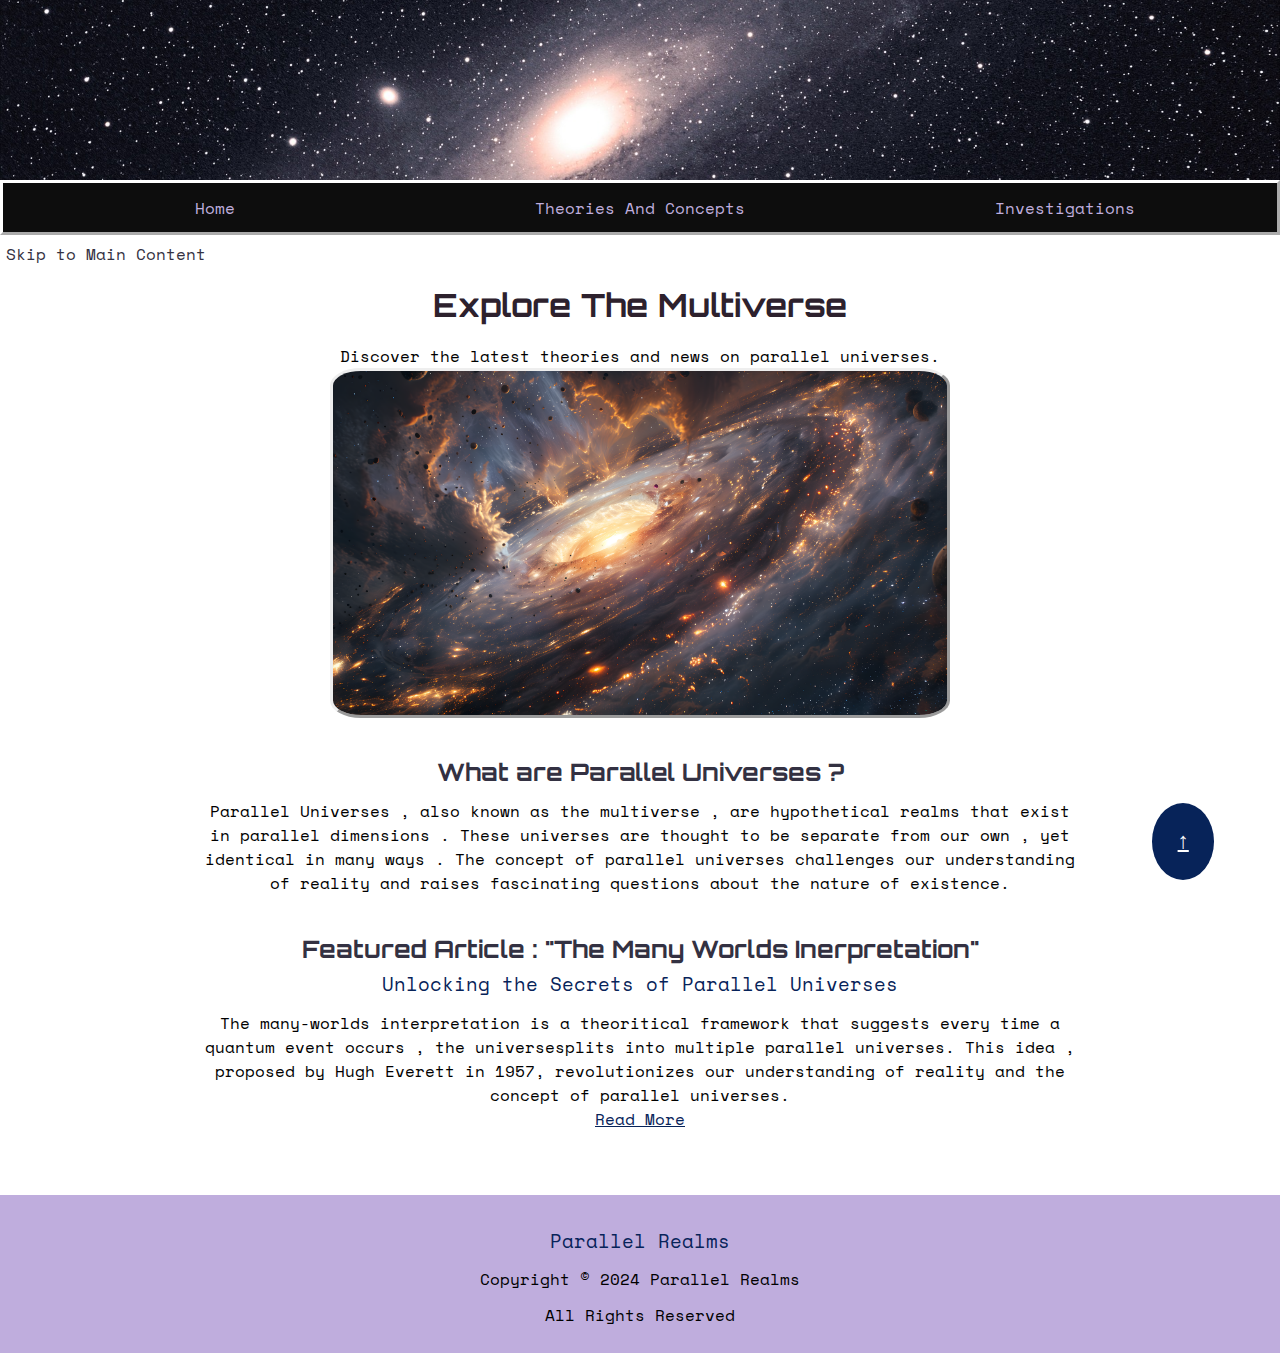
<file: index.html>
<!DOCTYPE html>
<html lang="en">

<head>
    <meta charset="UTF-8">
    <meta name="viewport" content="width=device-width, initial-scale=1.0">
    <title>Parallel Realms</title>
    <link rel="stylesheet" href="css/style.css">
    <link rel="preconnect" href="https://fonts.gstatic.com" crossorigin>
    <link
        href="https://fonts.googleapis.com/css2?family=Merriweather:ital,wght@0,300;0,400;0,700;0,900;1,300;1,400;1,700;1,900&family=Orbitron:wght@400..900&family=Playfair+Display:ital,wght@0,400..900;1,400..900&family=Playfair:ital,opsz,wght@0,5..1200,300..900;1,5..1200,300..900&family=Rubik+Vinyl&family=Space+Mono:ital,wght@0,400;0,700;1,400;1,700&display=swap"
        rel="stylesheet">
</head>

<body>
    <header>
        <div id="nav_image">
            <img src="images/Andromeda.jpg" alt="Andromeda Galaxy">
        </div>
        <nav>
            <ul>
                <li class="buttons"><a href="index.html">Home</a></li>
                <li class="buttons"><a href="theories.html">Theories And Concepts</a></li>
                <li class="buttons"><a href="parallel_universe.html">Investigations</a></li>
            </ul>
        </nav>
        <div>
            <a href="#main_section">Skip to Main Content</a>
        </div>
    </header>
    <main id="main_section">
        <section id="hero_section">
            <h1>Explore The Multiverse</h1>
            <p>Discover the latest theories and news on parallel universes.</p>
            <div><img src="images/black_hole.png" alt="Black Hole"></div>

        </section>
        <section id="introduction">
            <h2>What are Parallel Universes ?</h2>
            <p>Parallel Universes , also known as the multiverse , are hypothetical realms that exist in parallel
                dimensions . These universes are thought to be separate from our own , yet identical in many ways . The
                concept of parallel universes challenges our understanding of reality and raises fascinating questions
                about the nature of existence.</p>
        </section>
        <section id="featured_article">
            <h2>Featured Article : "The Many Worlds Inerpretation"</h2>
            <h3>Unlocking the Secrets of Parallel Universes</h3>
            <p>The many-worlds interpretation is a theoritical framework that suggests every time a quantum event occurs
                , the universesplits into multiple parallel universes. This idea , proposed by Hugh Everett in 1957,
                revolutionizes our understanding of reality and the concept of parallel universes.</p>
            <a href="https://thescience360.com/the-many-worlds-interpretation/" target="_blank">Read More</a>
        </section>
    </main>
    <div>
        <a href="#top" id="to_top">&#8593;</a>
    </div>
    <footer>
        <h3>Parallel Realms</h3>
        <p>Copyright © 2024 Parallel Realms </p>
        <p>All Rights Reserved</p>
    </footer>

</body>

</html>
</file>
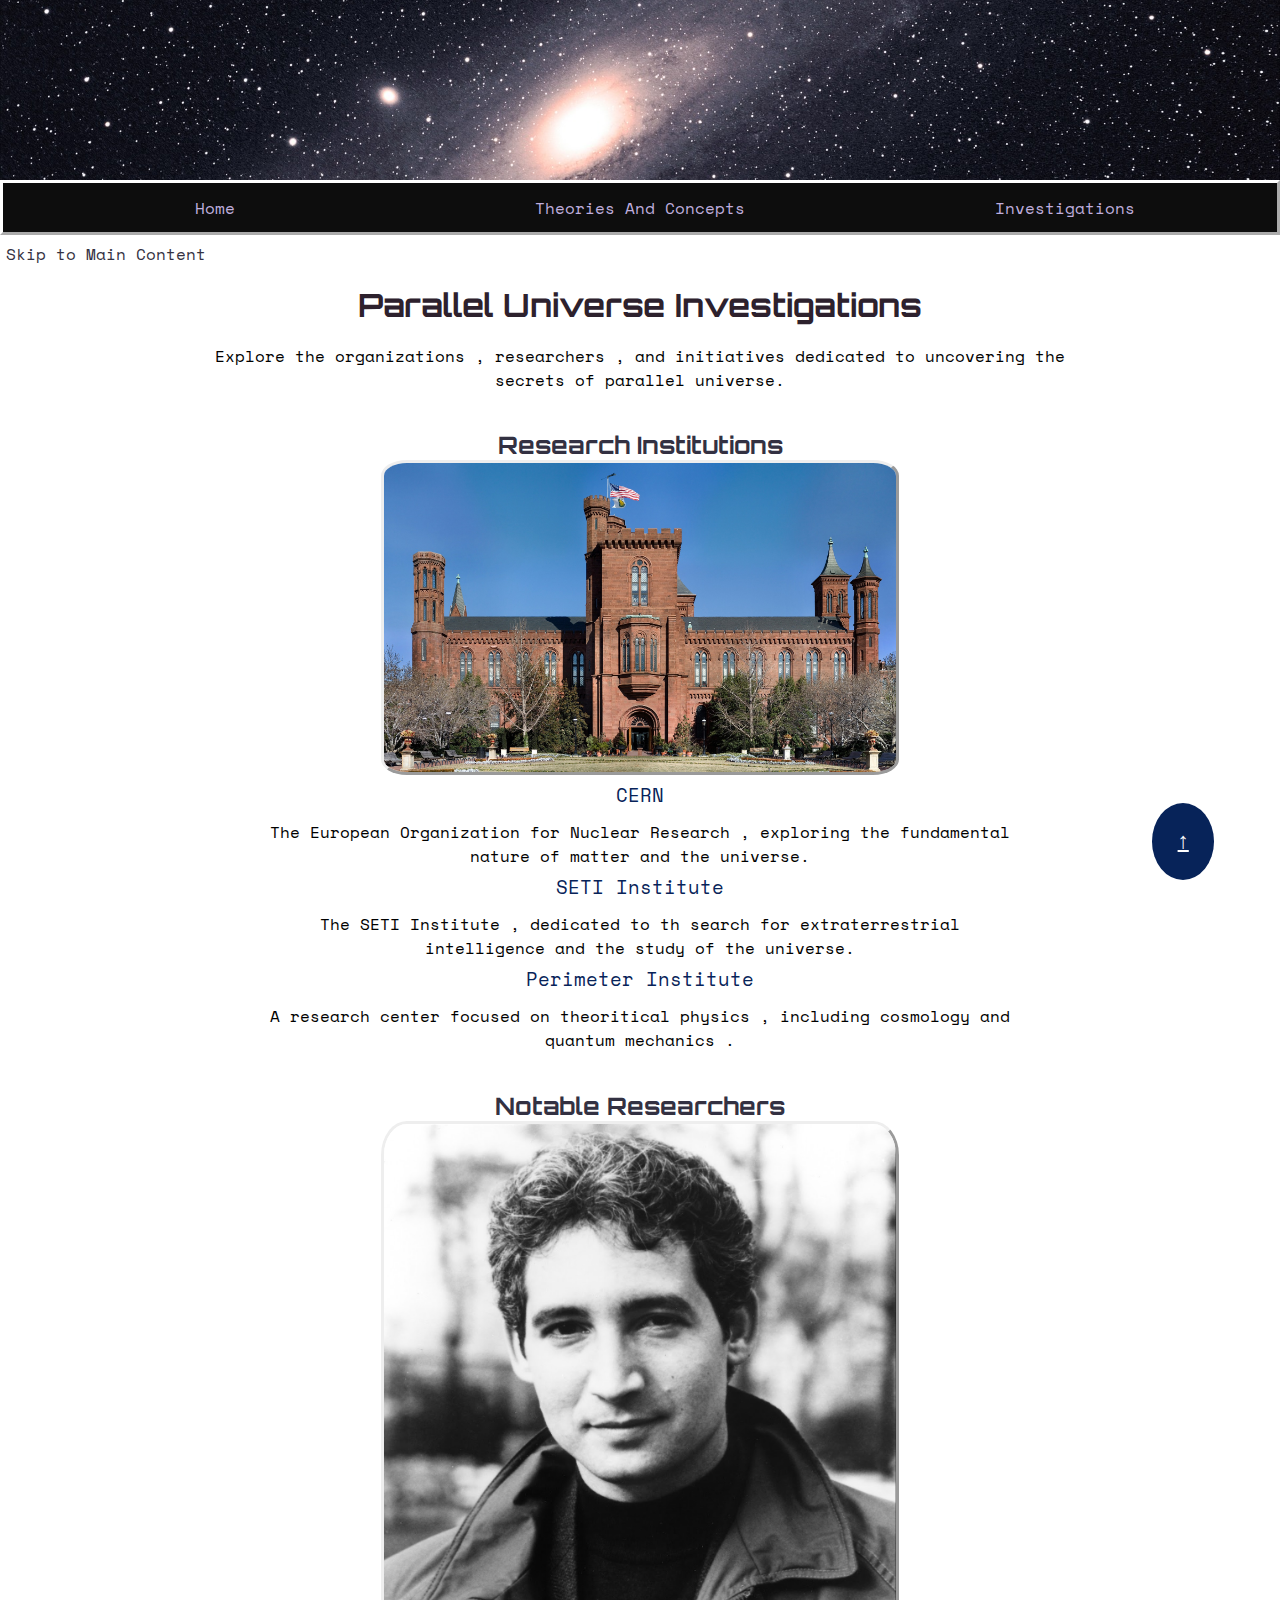
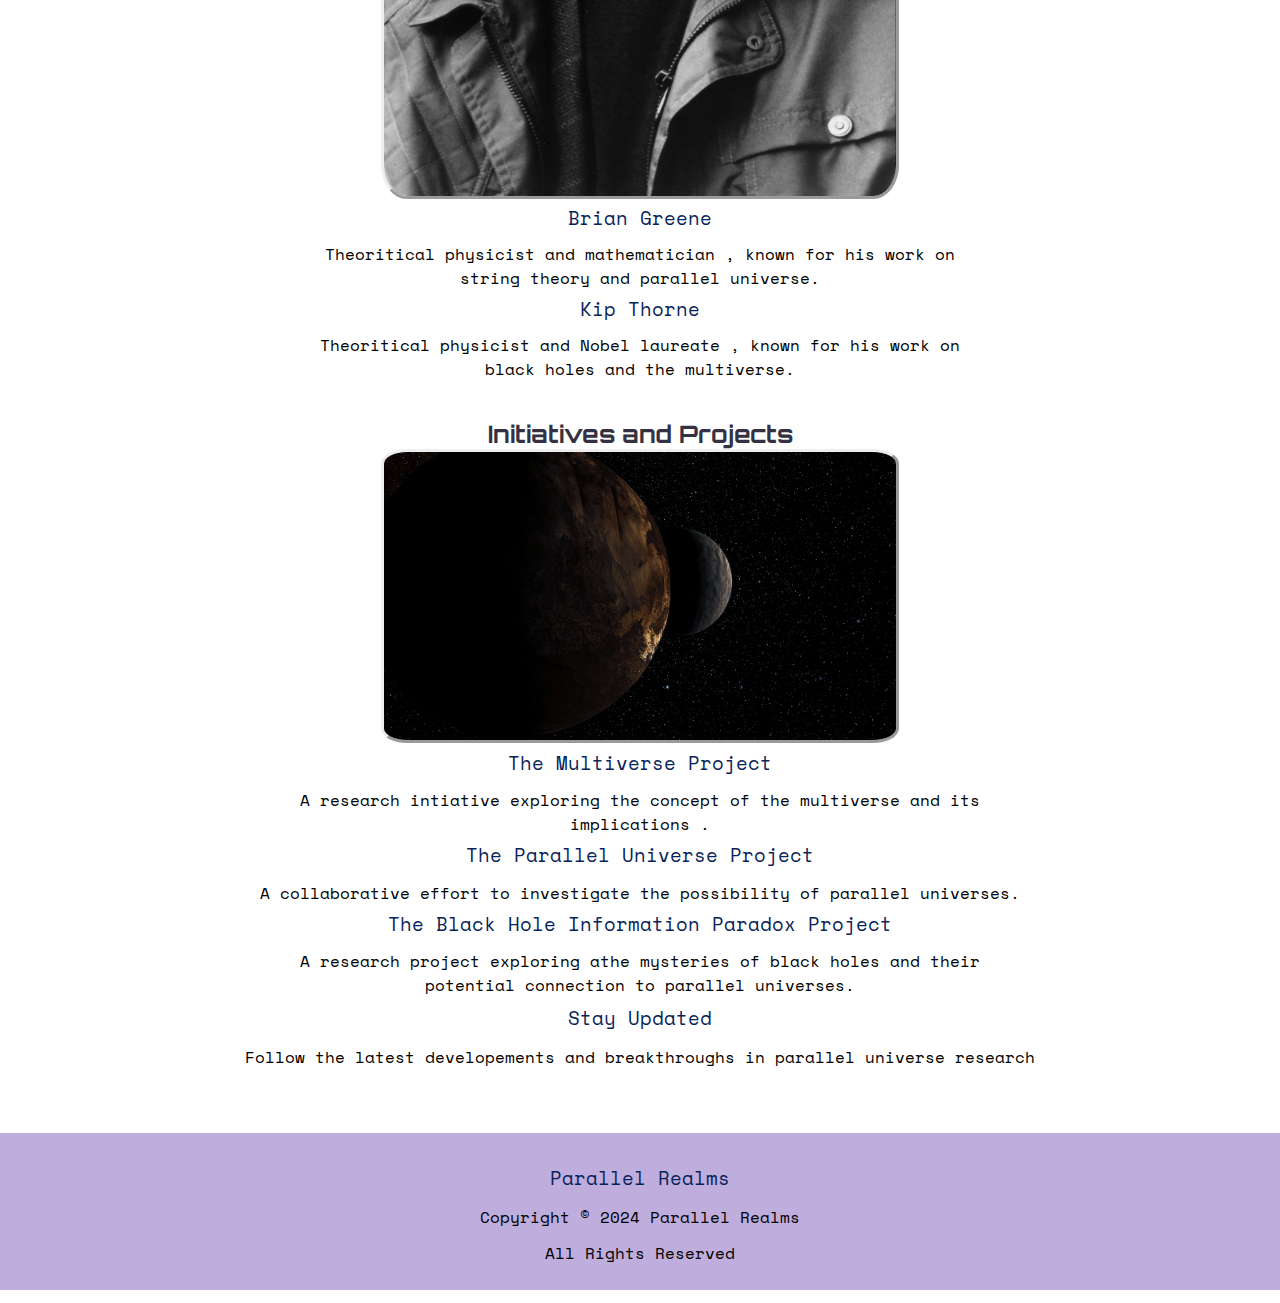
<file: Parallel Universe Investigations.html>
<!DOCTYPE html>
<html lang="en">

<head>
    <meta charset="UTF-8">
    <meta name="viewport" content="width=device-width, initial-scale=1.0">
    <title>Parallel Realms</title>
    <link rel="stylesheet" href="css/style.css">
    <link rel="preconnect" href="https://fonts.gstatic.com" crossorigin>
    <link
        href="https://fonts.googleapis.com/css2?family=Merriweather:ital,wght@0,300;0,400;0,700;0,900;1,300;1,400;1,700;1,900&family=Orbitron:wght@400..900&family=Playfair+Display:ital,wght@0,400..900;1,400..900&family=Playfair:ital,opsz,wght@0,5..1200,300..900;1,5..1200,300..900&family=Rubik+Vinyl&family=Space+Mono:ital,wght@0,400;0,700;1,400;1,700&display=swap"
        rel="stylesheet">
</head>

<body>
    <header>
        <div id="nav_image">
            <img src="images/Andromeda.jpg">
        </div>
        <nav>
            <ul>
                <li class="buttons"><a href="index.html">Home</a></li>
                <li class="buttons"><a href="Theories And Concepts.html">Theories And Concepts</a></li>
                <li class="buttons"><a href="Parallel Universe Investigations.html">Investigations</a></li>
            </ul>
        </nav>
        <div>
            <a href="#main_section">Skip to Main Content</a>
        </div>
    </header>
    <main id="main_section">
        <article id="parallel">
            <h1>Parallel Universe Investigations</h1>
            <p>Explore the organizations , researchers , and initiatives dedicated to uncovering the secrets of parallel
                universe.</p>
            <section>
                <h2>Research Institutions</h2>
                <img src="images/research_institute.jpg">
                <ul>
                    <li>
                        <h3>CERN</h3>
                        <p>The European Organization for Nuclear Research , exploring the fundamental nature of matter
                            and the universe.</p>
                    </li>
                    <li>
                        <h3>SETI Institute</h3>
                        <p>The SETI Institute , dedicated to th search for extraterrestrial intelligence and the study
                            of the universe.</p>
                    </li>
                    <li>
                        <h3>Perimeter Institute</h3>
                        <p>A research center focused on theoritical physics , including cosmology and quantum mechanics
                            .</p>
                    </li>
                </ul>
            </section>
            <section>
                <h2 >Notable Researchers</h2>
                <img src="images/brian.jpg">
                <ul >
                    <li>
                        <h3>Brian Greene</h3>
                        <p>Theoritical physicist and mathematician , known for his work on string theory and parallel
                            universe.</p>
                    </li>
                    <li>
                        <h3>Kip Thorne</h3>
                        <p>Theoritical physicist and Nobel laureate , known for his work on black holes and the
                            multiverse.</p>
                    </li>

                </ul>
            </section>
            <section>
                <h2>Initiatives and Projects </h2>
                <img src="images/research.jpg">
                <ul>
                    <li>
                        <h3>The Multiverse Project </h3>
                        <p>A research intiative exploring the concept of the multiverse and its implications .</p>
                    </li>
                    <li>
                        <h3>The Parallel Universe Project </h3>
                        <p>A collaborative effort to investigate the possibility of parallel universes.</p>
                    </li>
                    <li>
                        <h3>The Black Hole Information Paradox Project</h3>
                        <p>A research project exploring athe mysteries of black holes and their potential connection to
                            parallel universes.</p>
                    </li>
                </ul>
            </section>
            <section>
                <h3>Stay Updated</h3>
                <p>Follow the latest developements and breakthroughs in parallel universe research</p>
            </section>
        </article>

    </main>
    <div>
        <a href="#top" id="to_top">&#8593;</a>
    </div>
    <footer>
        <h3>Parallel Realms</h3>
        <p>Copyright © 2024 Parallel Realms </p>
        <p>All Rights Reserved</p>
    </footer>

</body>

</html>
</file>
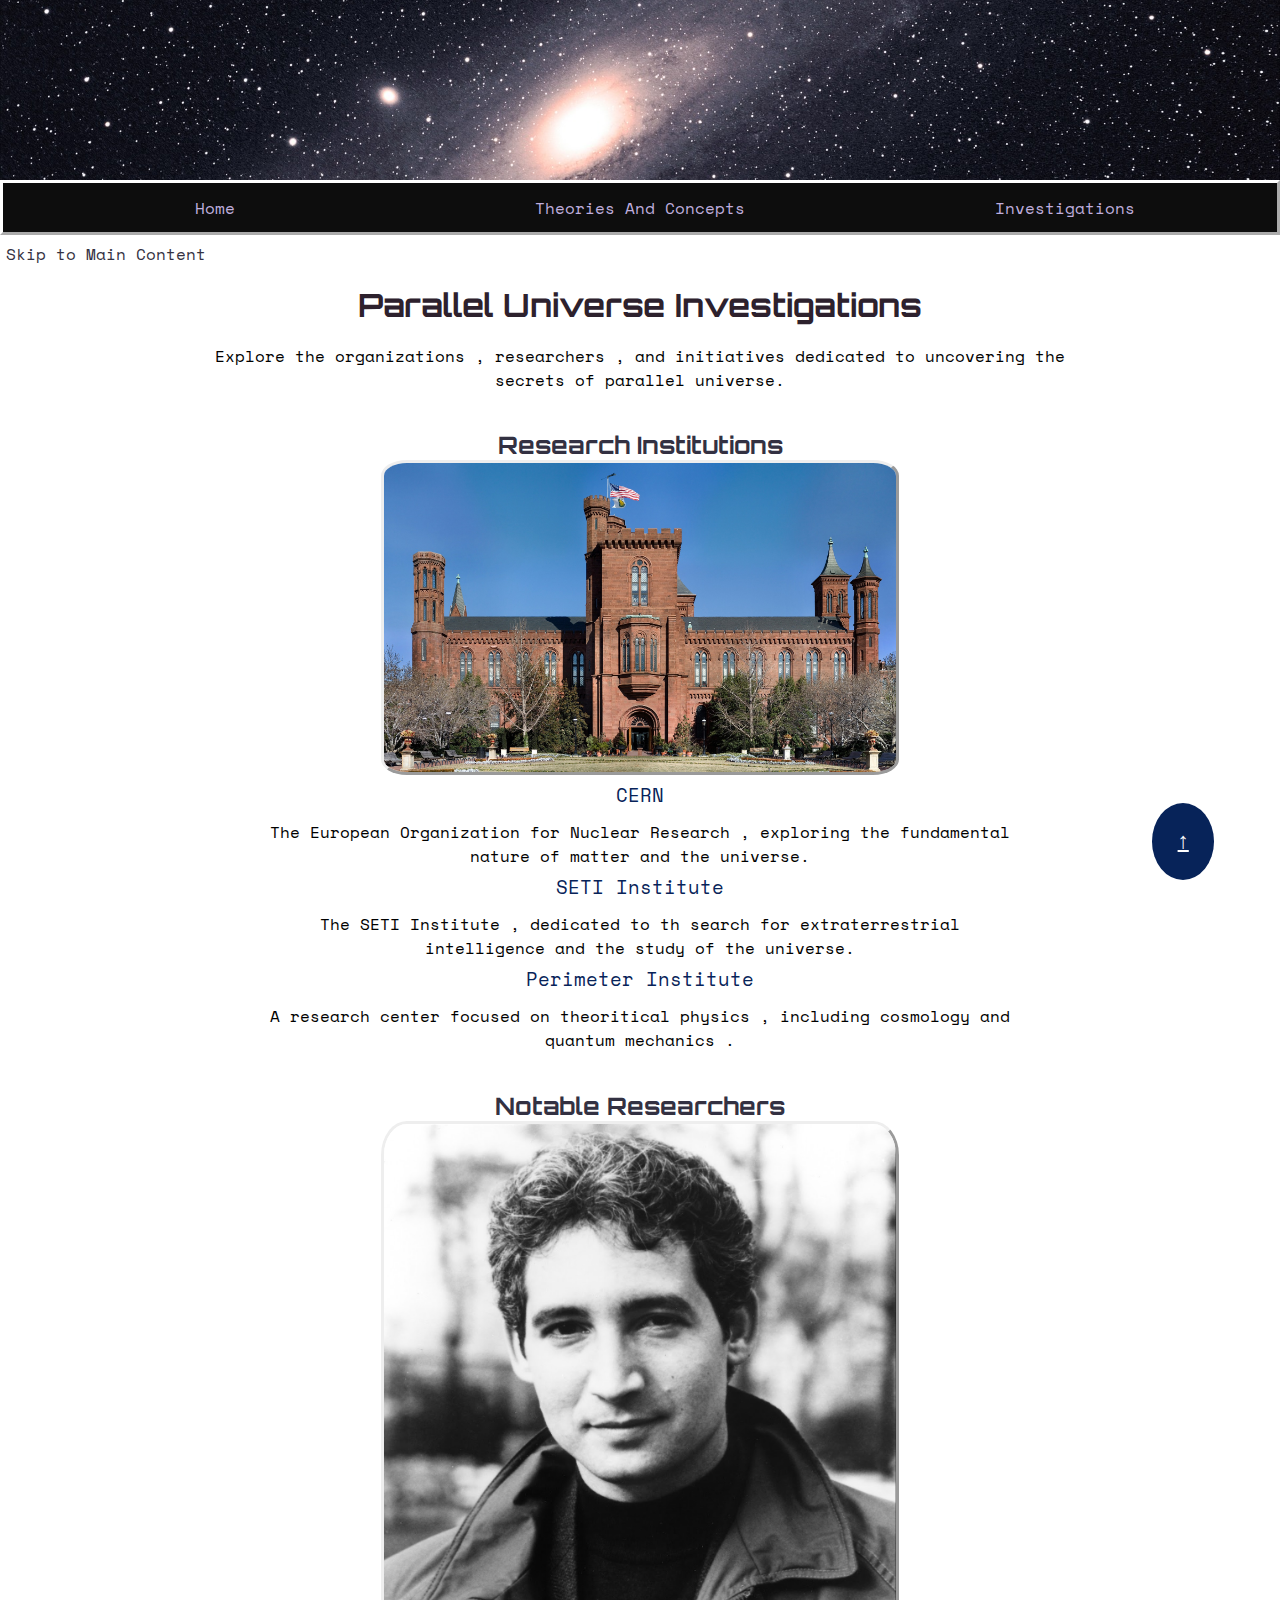
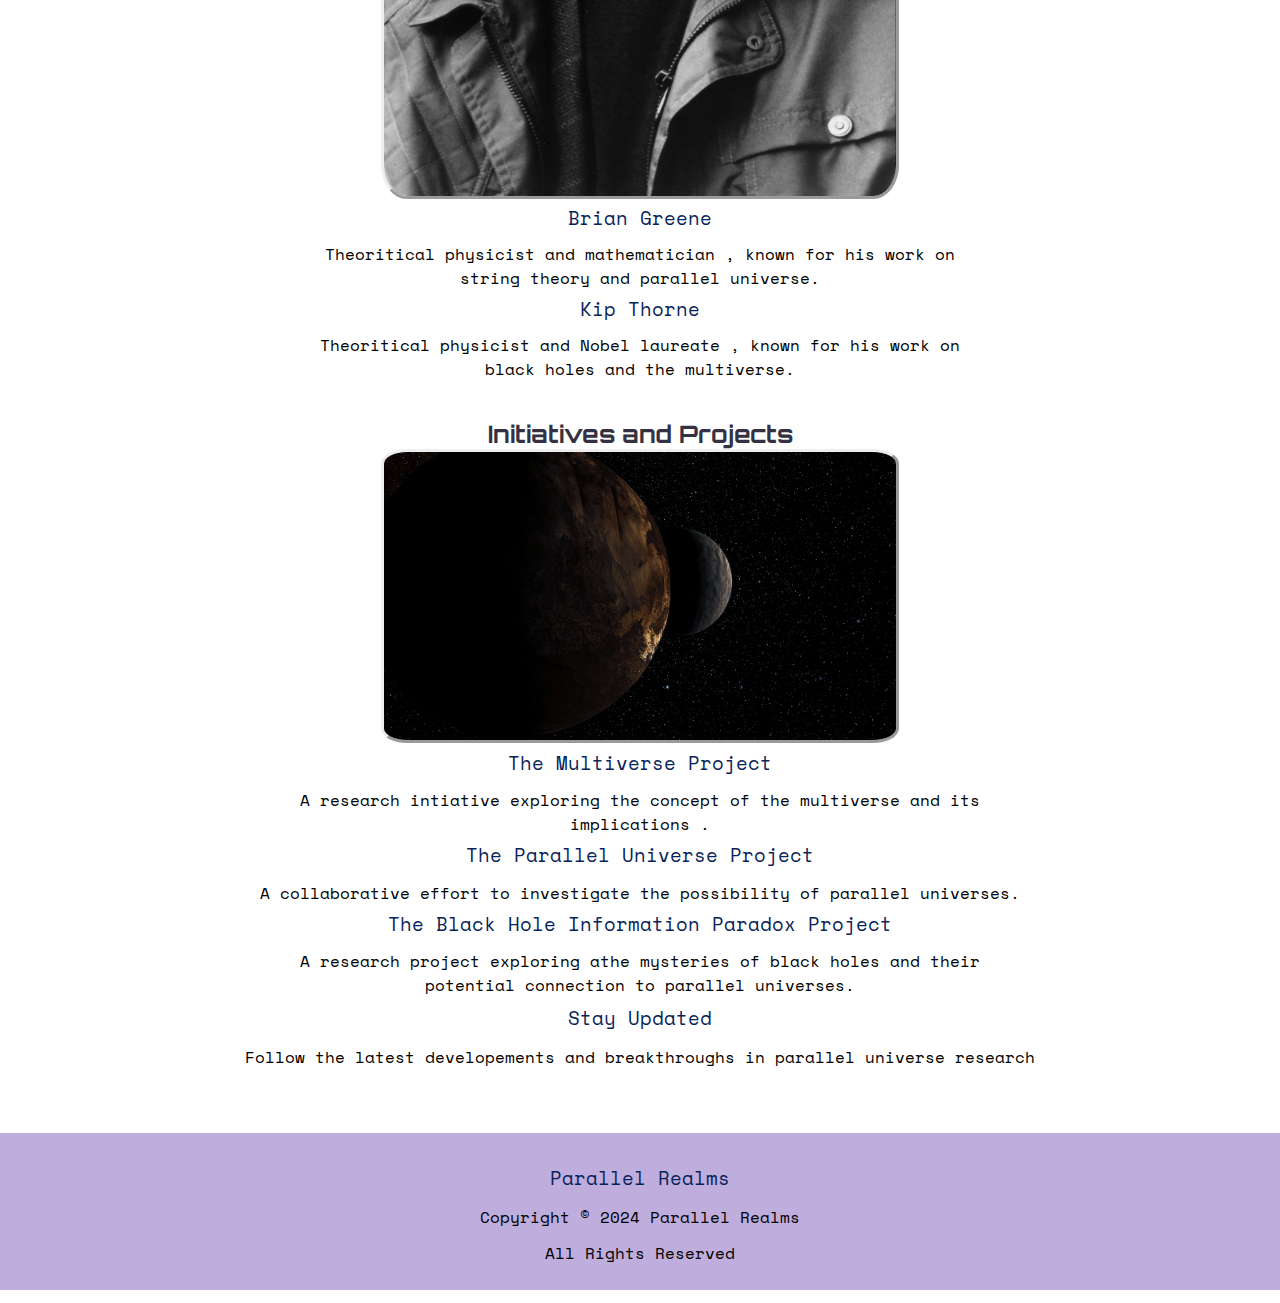
<file: parallel_universe.html>
<!DOCTYPE html>
<html lang="en">

<head>
    <meta charset="UTF-8">
    <meta name="viewport" content="width=device-width, initial-scale=1.0">
    <title>Parallel Realms</title>
    <link rel="stylesheet" href="css/style.css">
    <link rel="preconnect" href="https://fonts.gstatic.com" crossorigin>
    <link
        href="https://fonts.googleapis.com/css2?family=Merriweather:ital,wght@0,300;0,400;0,700;0,900;1,300;1,400;1,700;1,900&family=Orbitron:wght@400..900&family=Playfair+Display:ital,wght@0,400..900;1,400..900&family=Playfair:ital,opsz,wght@0,5..1200,300..900;1,5..1200,300..900&family=Rubik+Vinyl&family=Space+Mono:ital,wght@0,400;0,700;1,400;1,700&display=swap"
        rel="stylesheet">
</head>

<body>
    <header>
        <div id="nav_image">
            <img src="images/Andromeda.jpg" alt="Andromeda Galaxy">
        </div>
        <nav>
            <ul>
                <li class="buttons"><a href="index.html">Home</a></li>
                <li class="buttons"><a href="theories.html">Theories And Concepts</a></li>
                <li class="buttons"><a href="parallel_universe.html">Investigations</a></li>
            </ul>
        </nav>
        <div>
            <a href="#main_section">Skip to Main Content</a>
        </div>
    </header>
    <main id="main_section">
        <article id="parallel">
            <h1>Parallel Universe Investigations</h1>
            <p>Explore the organizations , researchers , and initiatives dedicated to uncovering the secrets of parallel
                universe.</p>
            <section>
                <h2>Research Institutions</h2>
                <img src="images/research_institute.jpg" alt="Reseach Institute">
                <ul>
                    <li>
                        <h3>CERN</h3>
                        <p>The European Organization for Nuclear Research , exploring the fundamental nature of matter
                            and the universe.</p>
                    </li>
                    <li>
                        <h3>SETI Institute</h3>
                        <p>The SETI Institute , dedicated to th search for extraterrestrial intelligence and the study
                            of the universe.</p>
                    </li>
                    <li>
                        <h3>Perimeter Institute</h3>
                        <p>A research center focused on theoritical physics , including cosmology and quantum mechanics
                            .</p>
                    </li>
                </ul>
            </section>
            <section>
                <h2>Notable Researchers</h2>
                <img src="images/brian.jpg" alt="Brian Greene">
                <ul>
                    <li>
                        <h3>Brian Greene</h3>
                        <p>Theoritical physicist and mathematician , known for his work on string theory and parallel
                            universe.</p>
                    </li>
                    <li>
                        <h3>Kip Thorne</h3>
                        <p>Theoritical physicist and Nobel laureate , known for his work on black holes and the
                            multiverse.</p>
                    </li>

                </ul>
            </section>
            <section>
                <h2>Initiatives and Projects </h2>
                <img src="images/research.jpg" alt="Two worlds">
                <ul>
                    <li>
                        <h3>The Multiverse Project </h3>
                        <p>A research intiative exploring the concept of the multiverse and its implications .</p>
                    </li>
                    <li>
                        <h3>The Parallel Universe Project </h3>
                        <p>A collaborative effort to investigate the possibility of parallel universes.</p>
                    </li>
                    <li>
                        <h3>The Black Hole Information Paradox Project</h3>
                        <p>A research project exploring athe mysteries of black holes and their potential connection to
                            parallel universes.</p>
                    </li>
                </ul>
            </section>
            <section>
                <h3>Stay Updated</h3>
                <p>Follow the latest developements and breakthroughs in parallel universe research</p>
            </section>
        </article>

    </main>
    <div>
        <a href="#top" id="to_top">&#8593;</a>
    </div>
    <footer>
        <h3>Parallel Realms</h3>
        <p>Copyright © 2024 Parallel Realms </p>
        <p>All Rights Reserved</p>
    </footer>

</body>

</html>
</file>
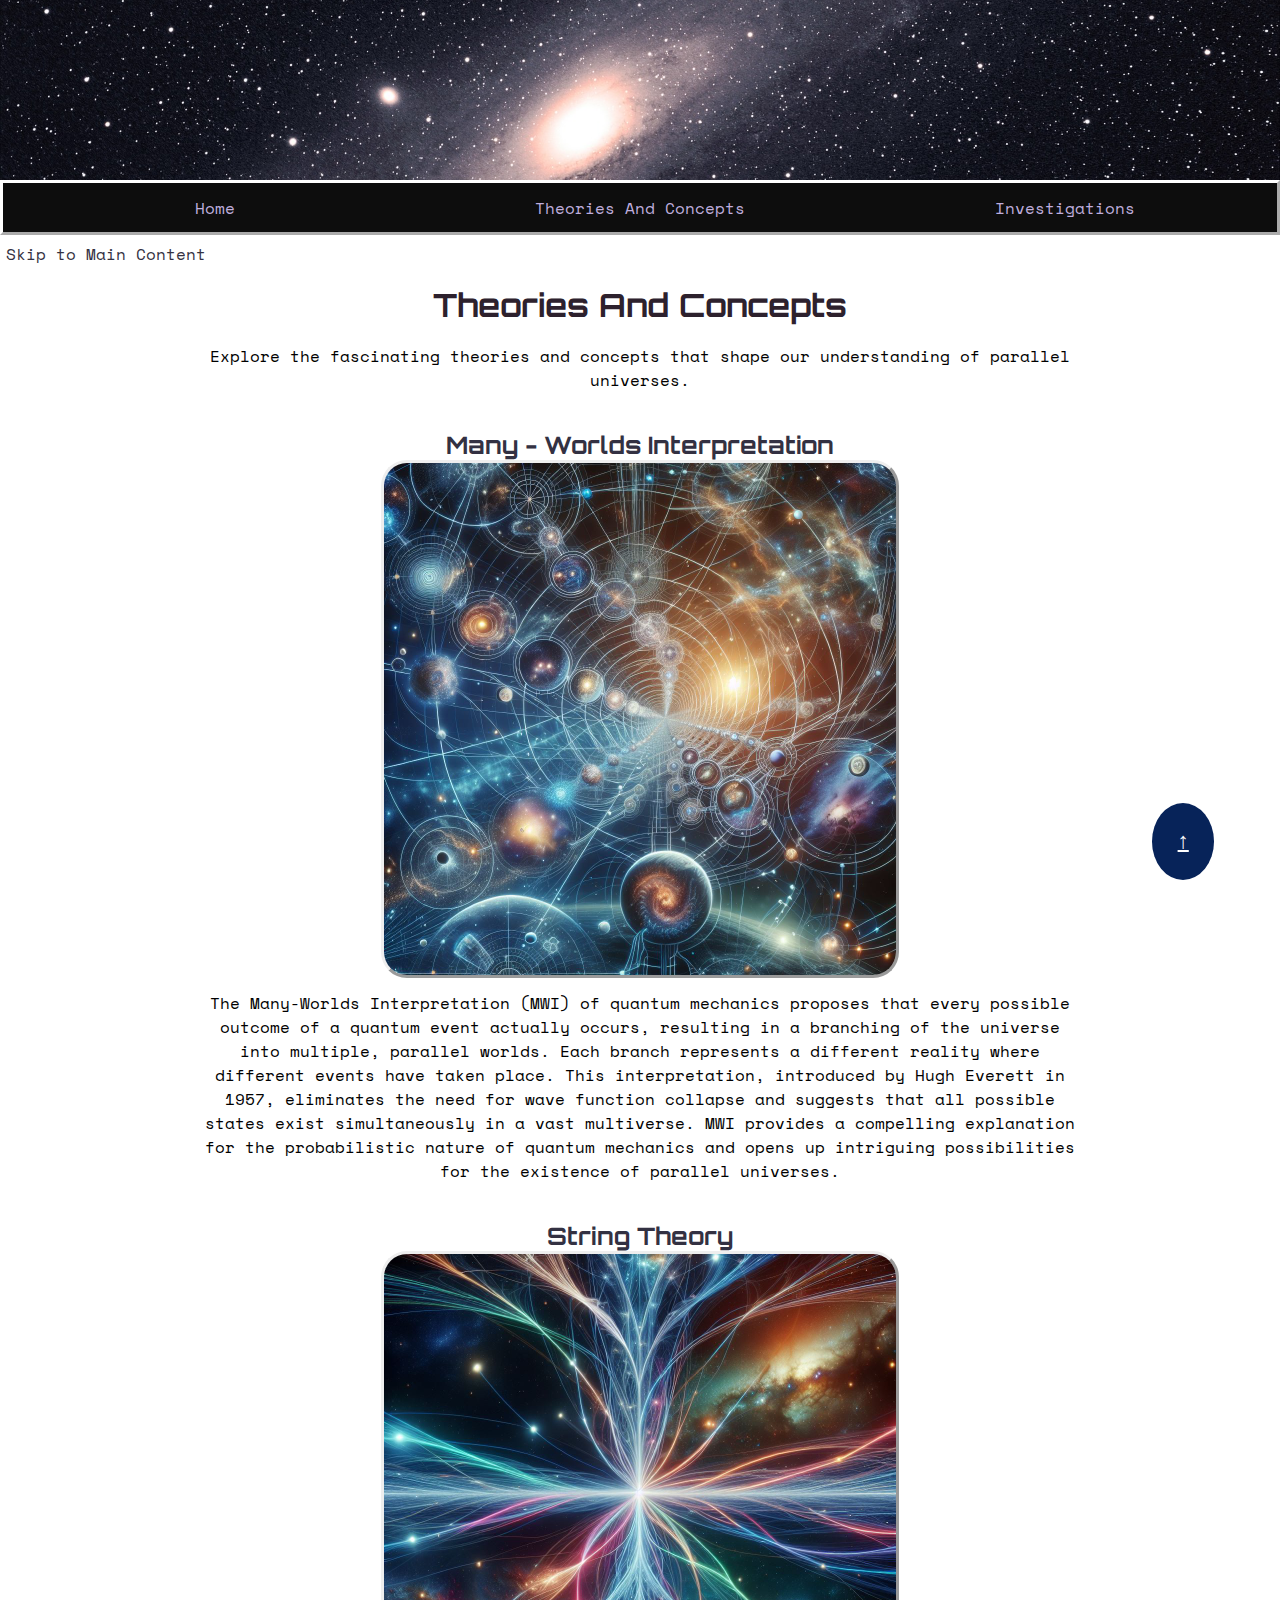
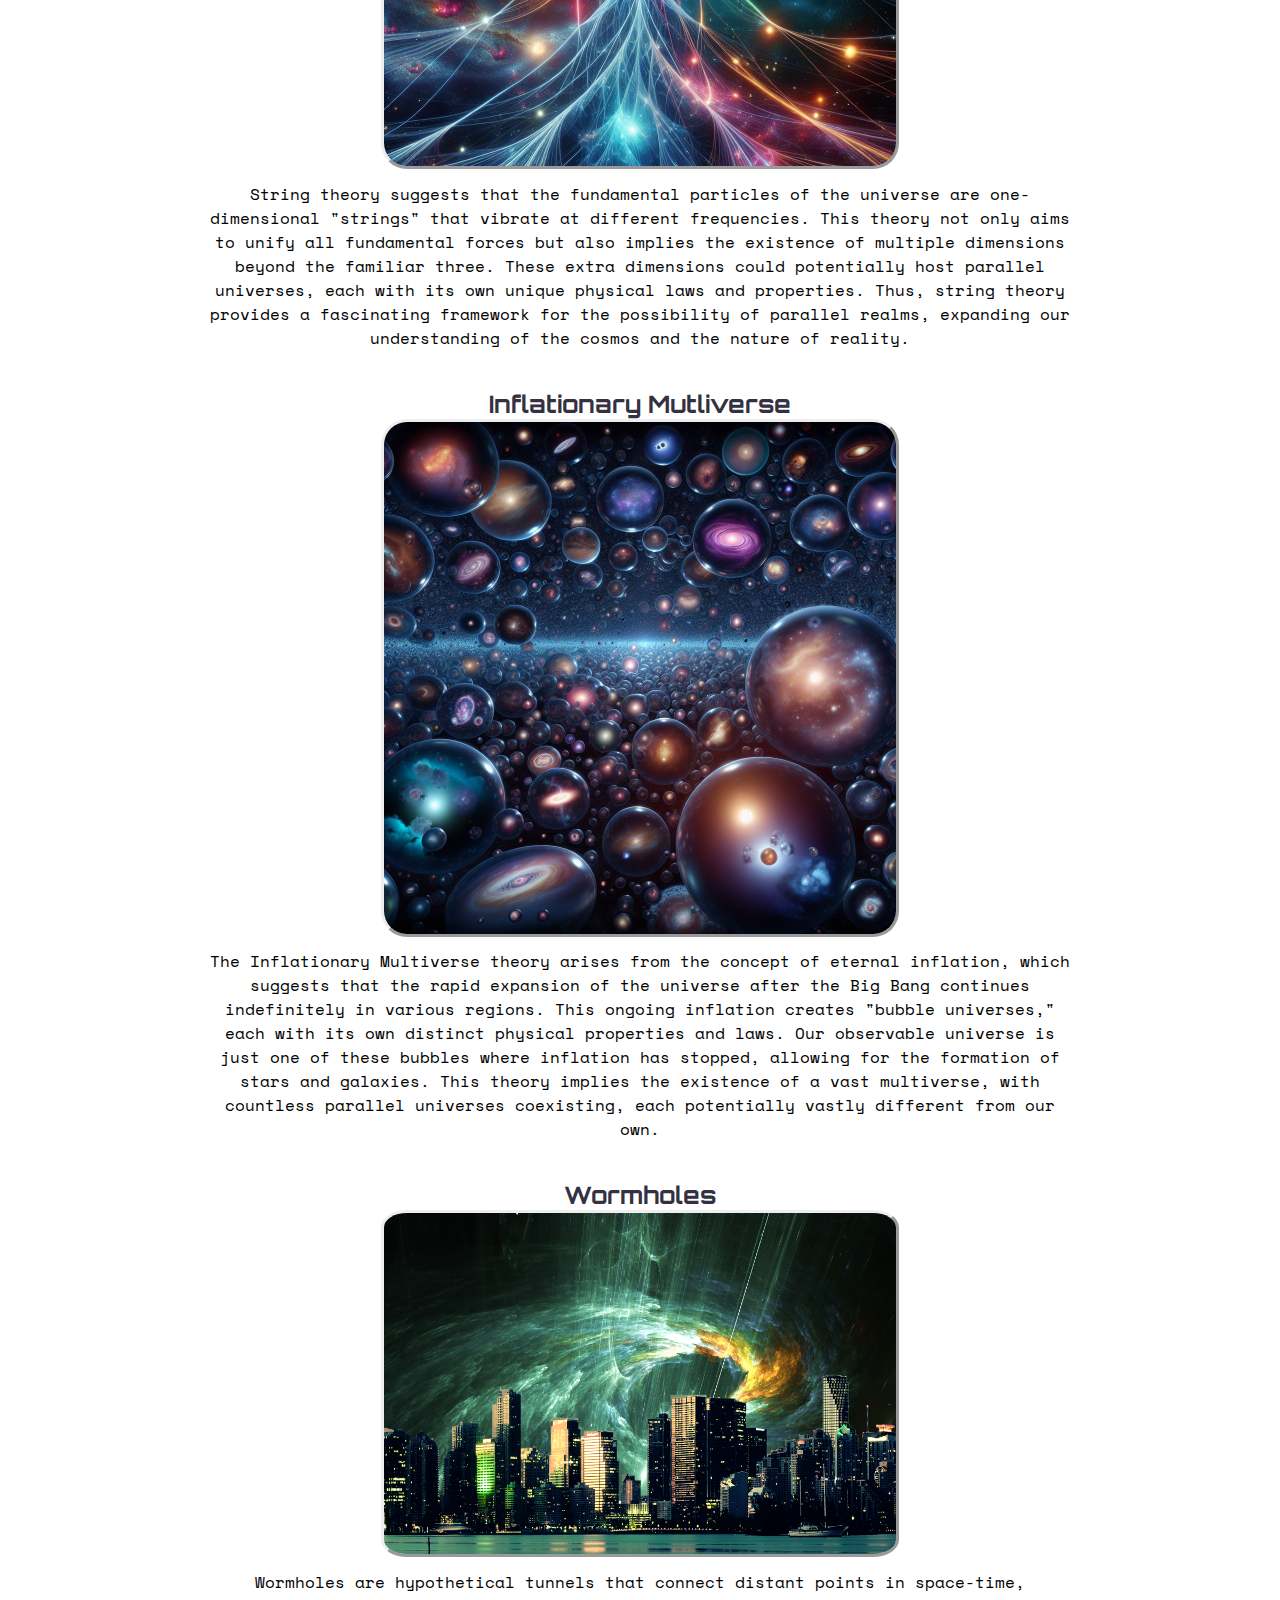
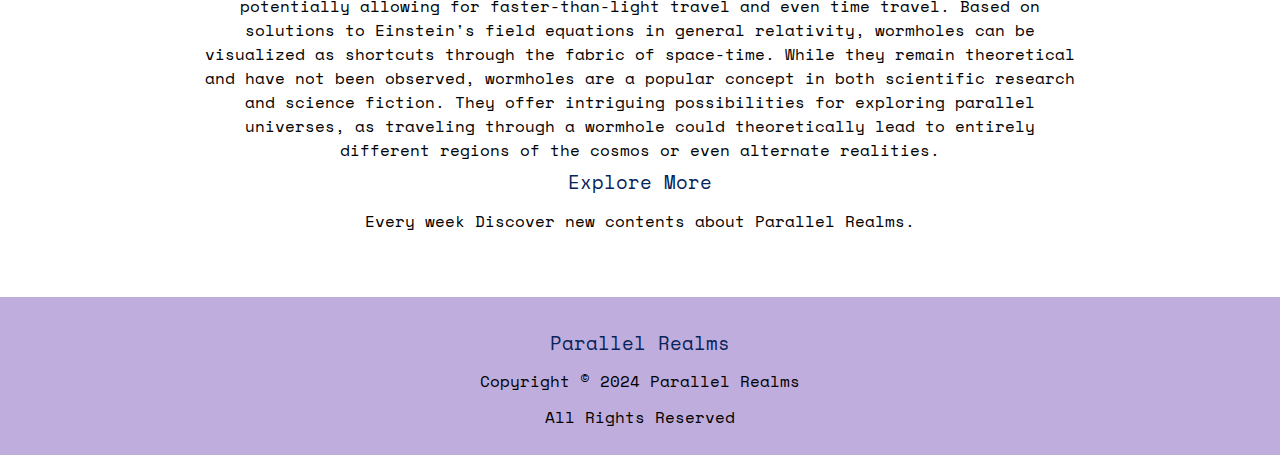
<file: Theories And Concepts.html>
<!DOCTYPE html>
<html lang="en">

<head>
    <meta charset="UTF-8">
    <meta name="viewport" content="width=device-width, initial-scale=1.0">
    <title>Parallel Realms</title>
    <link rel="stylesheet" href="css/style.css">
    <link rel="preconnect" href="https://fonts.gstatic.com" crossorigin>
    <link
        href="https://fonts.googleapis.com/css2?family=Merriweather:ital,wght@0,300;0,400;0,700;0,900;1,300;1,400;1,700;1,900&family=Orbitron:wght@400..900&family=Playfair+Display:ital,wght@0,400..900;1,400..900&family=Playfair:ital,opsz,wght@0,5..1200,300..900;1,5..1200,300..900&family=Rubik+Vinyl&family=Space+Mono:ital,wght@0,400;0,700;1,400;1,700&display=swap"
        rel="stylesheet">
</head>

<body>
    <header>
        <div id="nav_image">
            <img src="images/Andromeda.jpg">
        </div>
        <nav>
            <ul>
                <li class="buttons"><a href="index.html">Home</a></li>
                <li class="buttons"><a href="Theories And Concepts.html">Theories And Concepts</a></li>
                <li class="buttons"><a href="Parallel Universe Investigations.html">Investigations</a></li>
            </ul>
        </nav>
        <div>
            <a href="#main_section">Skip to Main Content</a>
        </div>
    </header>
    <main id="main_section">
        <article id="theories">
            <h1>Theories And Concepts</h1>
            <p>Explore the fascinating theories and concepts that shape our understanding of parallel universes.</p>
            <section>
                <h2>Many - Worlds Interpretation</h2>
                <img src="images/Many - Worlds_Interpretation.png"">
                <p>The Many-Worlds Interpretation (MWI) of quantum mechanics proposes that every possible outcome of a
                    quantum event actually occurs, resulting in a branching of the universe into multiple, parallel
                    worlds. Each branch represents a different reality where different events have taken place. This
                    interpretation, introduced by Hugh Everett in 1957, eliminates the need for wave function collapse
                    and suggests that all possible states exist simultaneously in a vast multiverse. MWI provides a
                    compelling explanation for the probabilistic nature of quantum mechanics and opens up intriguing
                    possibilities for the existence of parallel universes. </p>
            </section>
            <section>
                <h2>String Theory</h2>
                <img src="images/string_theory.png">
                <p>String theory suggests that the fundamental particles of the universe are one-dimensional "strings"
                    that vibrate at different frequencies. This theory not only aims to unify all fundamental forces but
                    also implies the existence of multiple dimensions beyond the familiar three. These extra dimensions
                    could potentially host parallel universes, each with its own unique physical laws and properties.
                    Thus, string theory provides a fascinating framework for the possibility of parallel realms,
                    expanding our understanding of the cosmos and the nature of reality.</p>
            </section>
            <section>
                <h2>Inflationary Mutliverse</h2>
                <img src="images/inflationary.png">
                <p>The Inflationary Multiverse theory arises from the concept of eternal inflation, which suggests that
                    the rapid expansion of the universe after the Big Bang continues indefinitely in various regions.
                    This ongoing inflation creates "bubble universes," each with its own distinct physical properties
                    and laws. Our observable universe is just one of these bubbles where inflation has stopped, allowing
                    for the formation of stars and galaxies. This theory implies the existence of a vast multiverse,
                    with countless parallel universes coexisting, each potentially vastly different from our own.</p>
            </section>
            <section>
                <h2>
                    Wormholes
                </h2>
                <img src="images/wormhole.png">
                <p>Wormholes are hypothetical tunnels that connect distant points in space-time, potentially allowing
                    for faster-than-light travel and even time travel. Based on solutions to Einstein's field equations
                    in general relativity, wormholes can be visualized as shortcuts through the fabric of space-time.
                    While they remain theoretical and have not been observed, wormholes are a popular concept in both
                    scientific research and science fiction. They offer intriguing possibilities for exploring parallel
                    universes, as traveling through a wormhole could theoretically lead to entirely different regions of
                    the cosmos or even alternate realities.</p>
            </section>
            <section>
            <h3>Explore More</h3>
            <p>Every week Discover new contents about Parallel Realms.</p>
            </section>
        </article>
        <div>
            <a href="#top" id="to_top">&#8593;</a>
        </div>

        <footer>
            <h3>Parallel Realms</h3>
            <p>Copyright © 2024 Parallel Realms </p>
            <p>All Rights Reserved</p>
        </footer>

</body>

</html>
</file>
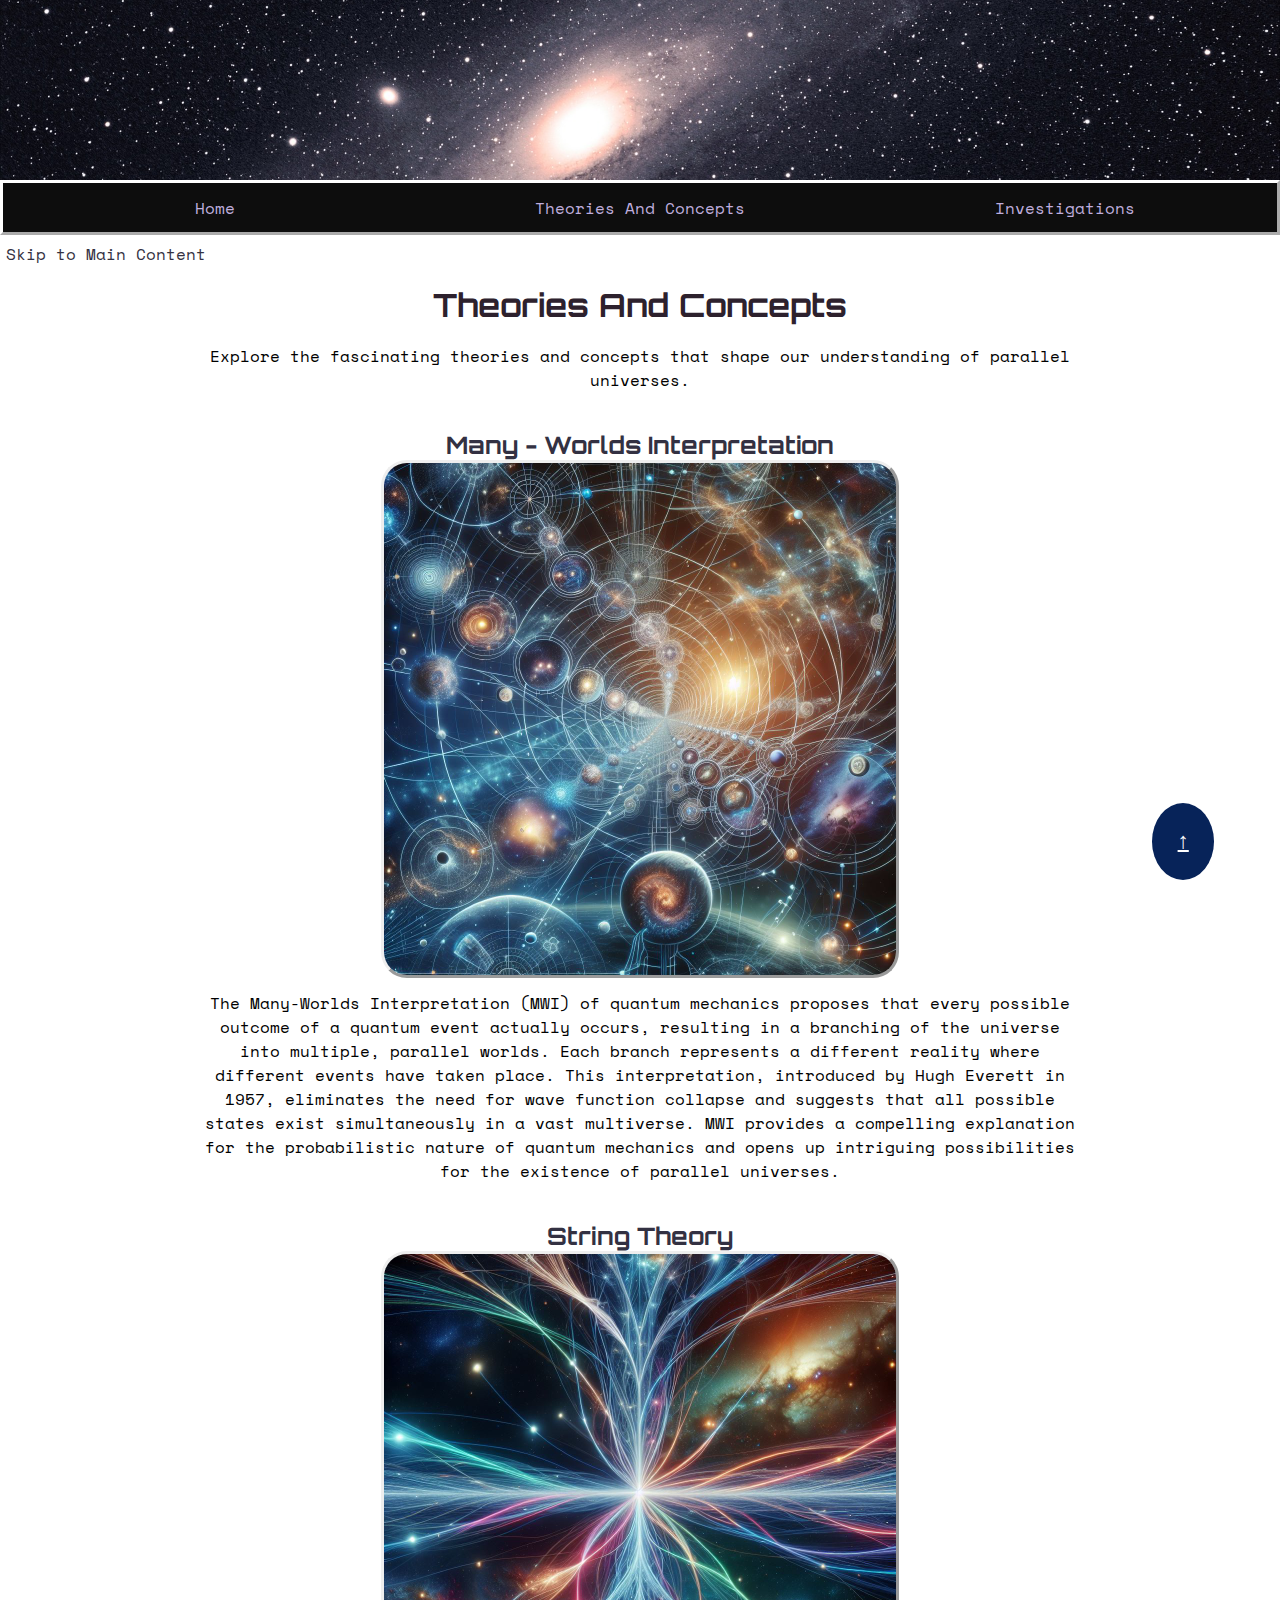
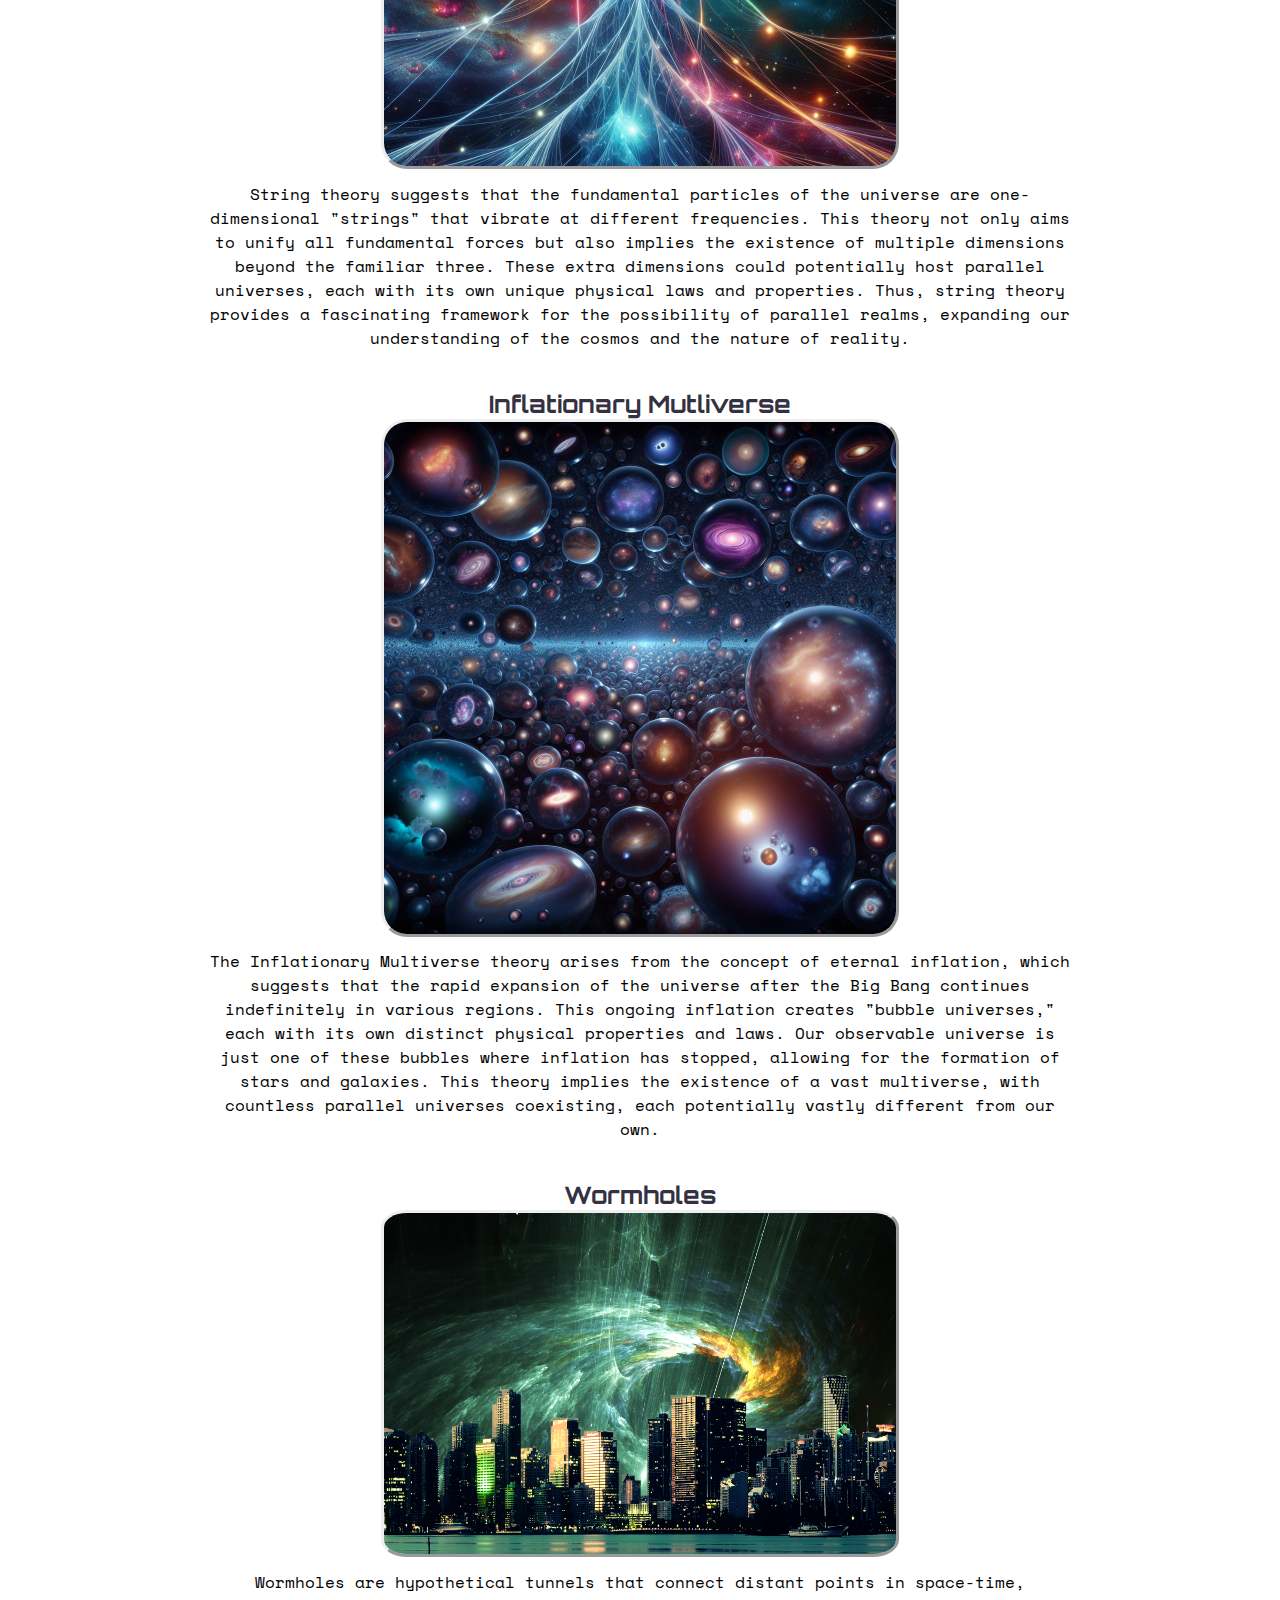
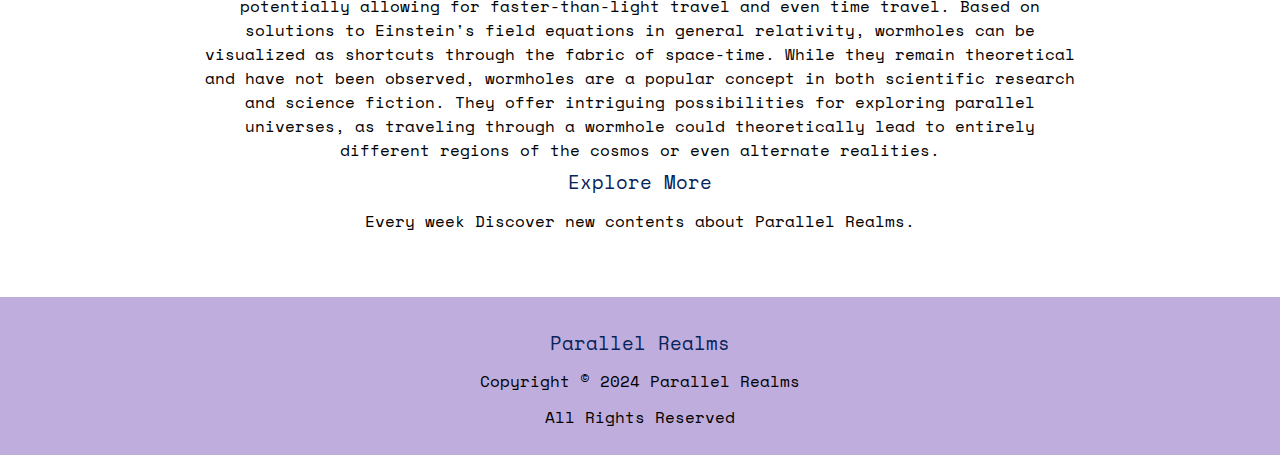
<file: theories.html>
<!DOCTYPE html>
<html lang="en">

<head>
    <meta charset="UTF-8">
    <meta name="viewport" content="width=device-width, initial-scale=1.0">
    <title>Parallel Realms</title>
    <link rel="stylesheet" href="css/style.css">
    <link rel="preconnect" href="https://fonts.gstatic.com" crossorigin>
    <link
        href="https://fonts.googleapis.com/css2?family=Merriweather:ital,wght@0,300;0,400;0,700;0,900;1,300;1,400;1,700;1,900&family=Orbitron:wght@400..900&family=Playfair+Display:ital,wght@0,400..900;1,400..900&family=Playfair:ital,opsz,wght@0,5..1200,300..900;1,5..1200,300..900&family=Rubik+Vinyl&family=Space+Mono:ital,wght@0,400;0,700;1,400;1,700&display=swap"
        rel="stylesheet">
</head>

<body>
    <header>
        <div id="nav_image">
            <img src="images/Andromeda.jpg" alt="Andromeda Galaxy">
        </div>
        <nav>
            <ul>
                <li class="buttons"><a href="index.html">Home</a></li>
                <li class="buttons"><a href="theories.html">Theories And Concepts</a></li>
                <li class="buttons"><a href="parallel_universe.html">Investigations</a></li>
            </ul>
        </nav>
        <div>
            <a href="#main_section">Skip to Main Content</a>
        </div>
    </header>
    <main id="main_section">
        <article id="theories">
            <h1>Theories And Concepts</h1>
            <p>Explore the fascinating theories and concepts that shape our understanding of parallel universes.</p>
            <section>
                <h2>Many - Worlds Interpretation</h2>
                <img src="images/many_world.png" alt="Many World Interpretation">
                <p>The Many-Worlds Interpretation (MWI) of quantum mechanics proposes that every possible outcome of a
                    quantum event actually occurs, resulting in a branching of the universe into multiple, parallel
                    worlds. Each branch represents a different reality where different events have taken place. This
                    interpretation, introduced by Hugh Everett in 1957, eliminates the need for wave function collapse
                    and suggests that all possible states exist simultaneously in a vast multiverse. MWI provides a
                    compelling explanation for the probabilistic nature of quantum mechanics and opens up intriguing
                    possibilities for the existence of parallel universes. </p>
            </section>
            <section>
                <h2>String Theory</h2>
                <img src="images/string_theory.png" alt="String Theory">
                <p>String theory suggests that the fundamental particles of the universe are one-dimensional "strings"
                    that vibrate at different frequencies. This theory not only aims to unify all fundamental forces but
                    also implies the existence of multiple dimensions beyond the familiar three. These extra dimensions
                    could potentially host parallel universes, each with its own unique physical laws and properties.
                    Thus, string theory provides a fascinating framework for the possibility of parallel realms,
                    expanding our understanding of the cosmos and the nature of reality.</p>
            </section>
            <section>
                <h2>Inflationary Mutliverse</h2>
                <img src="images/inflationary.png" alt="Inflationary Multiverse">
                <p>The Inflationary Multiverse theory arises from the concept of eternal inflation, which suggests that
                    the rapid expansion of the universe after the Big Bang continues indefinitely in various regions.
                    This ongoing inflation creates "bubble universes," each with its own distinct physical properties
                    and laws. Our observable universe is just one of these bubbles where inflation has stopped, allowing
                    for the formation of stars and galaxies. This theory implies the existence of a vast multiverse,
                    with countless parallel universes coexisting, each potentially vastly different from our own.</p>
            </section>
            <section>
                <h2>
                    Wormholes
                </h2>
                <img src="images/wormhole.png" alt="Wormhole">
                <p>Wormholes are hypothetical tunnels that connect distant points in space-time, potentially allowing
                    for faster-than-light travel and even time travel. Based on solutions to Einstein's field equations
                    in general relativity, wormholes can be visualized as shortcuts through the fabric of space-time.
                    While they remain theoretical and have not been observed, wormholes are a popular concept in both
                    scientific research and science fiction. They offer intriguing possibilities for exploring parallel
                    universes, as traveling through a wormhole could theoretically lead to entirely different regions of
                    the cosmos or even alternate realities.</p>
            </section>
            <section>
                <h3>Explore More</h3>
                <p>Every week Discover new contents about Parallel Realms.</p>
            </section>
        </article>
        <div>
            <a href="#top" id="to_top">&#8593;</a>
        </div>
    </main>
    <footer>
        <h3>Parallel Realms</h3>
        <p>Copyright © 2024 Parallel Realms </p>
        <p>All Rights Reserved</p>
    </footer>

</body>

</html>
</file>
<file: css/style.css>
* {
    margin: 0;
    padding: 0;
}


header div>a {
    color: #bfaddd;
    /* background-color: #0d0d0d; */
    text-decoration: none;
    font-size: 100%;
    padding: 0.5%;
    display: block;
    width: 200px;
    height: 30px;
    text-align: center;
    color: #333142;
    font-family: "Space Mono", serif;
    font-weight: 300;
    font-style: normal;

}

header div>a:hover {
    color: #072359;
    background-color: #bfaddd;
}

#nav_image {
    width: 100%;
    height: 180px;
}

header>div>img {
    width: 100%;
    height: 100%;
    object-fit: cover;
}

nav {
    border: #ffffff;
    border-style: outset;
}

nav ul {
    background-color: #0d0d0d;
    display: flex;
    justify-content: space-around;
}

.buttons:hover {
    background-color: #bfaddd;
}

nav ul li:hover a {
    color: #072359;
}

nav ul li {
    list-style: none;
    font-size: 100%;
    text-align: center;
    padding: 1%;
    flex: 1;
}

nav ul li a {
    color: #bfaddd;
    text-decoration: none;
    font-family: "Space Mono", serif;
    font-weight: 400;
    font-style: normal;
}

section ul {
    list-style: none;
    text-decoration: none;
    text-align: center;
}

section {
    display: flex;
    flex-direction: column;
    align-items: center;
    justify-content: center;
}

h1 {
    color: #2d212d;
    padding: 0.5%;
    font-family: "Orbitron", serif;
    font-style: normal;
    text-align: center;
    font-size: xx-large;
}

#hero_section div {
    width: 60%;
    height: auto;
    justify-content: center;
    display: flex;
    align-items: center;
}

section img {
    width: 80%;
    height: auto;
    border-radius: 5%;
    border-style: outset;
}

h2 {
    color: #333142;
    margin-top: 3%;
    font-family: "Orbitron", serif;
    font-style: normal;
    text-align: center;
}

h3 {
    margin-top: 0.5%;
    color: #072359;
    font-family: "Space Mono", serif;
    font-weight: 400;
    font-style: normal;
    text-align: center;
}

p {
    margin-top: 1%;
    margin-left: 16%;
    margin-right: 16%;
    font-family: "Space Mono", serif;
    font-weight: 400;
    font-style: normal;
    text-align: center;
}

section a {
    color: #072359;
    font-family: "Space Mono", serif;
    font-weight: 400;
    font-style: normal;
}

footer {
    margin-top: 5%;
    margin-bottom: 1%;
    text-align: center;
    background-color: #bfaddd;
    padding: 2%;
    font-family: "Space Mono", serif;
    font-weight: 400;
    font-style: normal;
}

#to_top {
    color: #ffffff;
    background-color: #072359;
    padding: 2%;
    border-radius: 60%;
    font-size: 140%;
    margin-left: 90%;
    position: fixed;
    bottom: 20px;
}

#parallel img {
    width: 40%;
}

#theories img {
    width: 40%;
    height: 10%;
}
</file>
